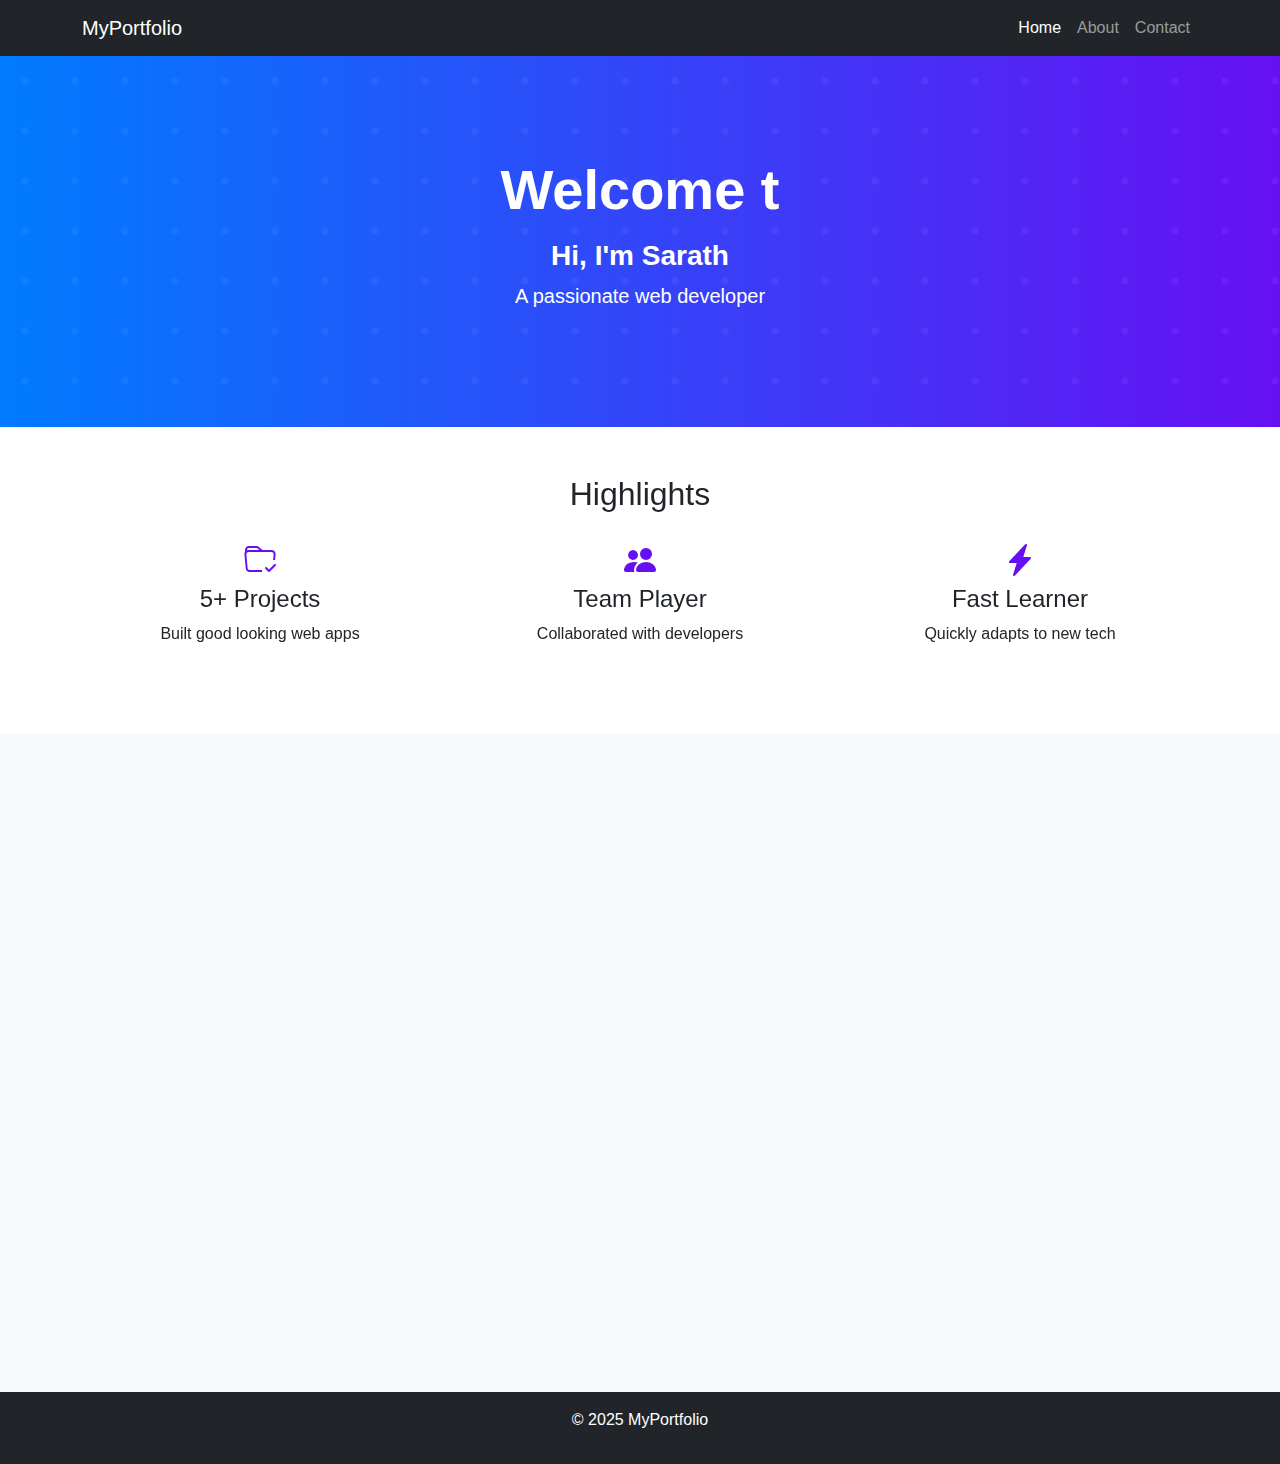
<file: index.html>
<!DOCTYPE html>
<html lang="en">
<head>
  <meta charset="UTF-8" />
  <meta name="viewport" content="width=device-width, initial-scale=1.0" />
  <title>My Portfolio</title>
  <link href="https://cdn.jsdelivr.net/npm/bootstrap@5.3.0/dist/css/bootstrap.min.css" rel="stylesheet">
  <link href="https://cdn.jsdelivr.net/npm/bootstrap-icons@1.10.5/font/bootstrap-icons.css" rel="stylesheet">
  <link href="https://unpkg.com/aos@2.3.4/dist/aos.css" rel="stylesheet">
  <link rel="stylesheet" href="scss/style.css" />
  <style>
    /* Ensure full height layout with sticky footer */
    html, body {
      height: 100%;
      margin: 0;
      display: flex;
      flex-direction: column;
    }

    body > main {
      flex: 1;
    }

    body {
      font-family: Arial, sans-serif;
    }

    .hero {
      background: linear-gradient(to right, #007bff, #6610f2);
      color: white;
      padding: 100px 0;
      position: relative;
      overflow: hidden;
    }

    .hero::after {
      content: "";
      position: absolute;
      top: -50px;
      left: -50px;
      width: 200%;
      height: 200%;
      background: radial-gradient(circle, rgba(255,255,255,0.05) 10%, transparent 10.01%);
      background-size: 50px 50px;
      z-index: 0;
    }

    .hero .container {
      position: relative;
      z-index: 1;
    }

    .highlights i {
      font-size: 2rem;
      color: #6610f2;
    }

    .highlight-box:hover {
      transform: scale(1.05);
      transition: transform 0.3s ease-in-out;
    }

    .card {
      transition: transform 0.3s ease, box-shadow 0.3s ease;
    }

    .card:hover {
      transform: translateY(-5px);
      box-shadow: 0 8px 20px rgba(0, 0, 0, 0.1);
    }
  </style>
</head>
<body>
  <nav class="navbar navbar-expand-lg navbar-dark bg-dark">
    <div class="container">
      <a class="navbar-brand" href="index.html">MyPortfolio</a>
      <button class="navbar-toggler" type="button" data-bs-toggle="collapse" data-bs-target="#navbarNav">
        <span class="navbar-toggler-icon"></span>
      </button>
      <div class="collapse navbar-collapse" id="navbarNav">
        <ul class="navbar-nav ms-auto">
          <li class="nav-item"><a class="nav-link active" href="index.html">Home</a></li>
          <li class="nav-item"><a class="nav-link" href="about.html">About</a></li>
          <li class="nav-item"><a class="nav-link" href="contact.html">Contact</a></li>
        </ul>
      </div>
    </div>
  </nav>

  <main>
    <header class="hero text-center">
      <div class="container">
        <h1 id="typed-text" class="display-4 fw-bold mb-3"></h1>
        <h3 class="fw-semibold">Hi, I'm Sarath</h3>
        <p class="lead">A passionate web developer</p>
      </div>
    </header>

    <section class="highlights py-5">
      <div class="container">
        <h2 class="text-center mb-4" data-aos="fade-down">Highlights</h2>
        <div class="row text-center">
          <div class="col-md-4 highlight-box mb-4" data-aos="zoom-in">
            <i class="bi bi-folder-check mb-2"></i>
            <h4>5+ Projects</h4>
            <p>Built good looking web apps</p>
          </div>
          <div class="col-md-4 highlight-box mb-4" data-aos="zoom-in" data-aos-delay="100">
            <i class="bi bi-people-fill mb-2"></i>
            <h4>Team Player</h4>
            <p>Collaborated with developers</p>
          </div>
          <div class="col-md-4 highlight-box mb-4" data-aos="zoom-in" data-aos-delay="200">
            <i class="bi bi-lightning-charge-fill mb-2"></i>
            <h4>Fast Learner</h4>
            <p>Quickly adapts to new tech</p>
          </div>
        </div>
      </div>
    </section>

    <section class="cards py-5 bg-light">
      <div class="container">
        <h2 class="text-center mb-4" data-aos="fade-up">Projects</h2>
        <div class="row">
          <div class="col-md-4 mb-4" data-aos="fade-up">
            <div class="card h-100 shadow">
              <img src="images/todo.jpg" class="card-img-top" alt="Todo App">
              <div class="card-body">
                <h5 class="card-title" style="text-align: center;">Todo App</h5>
                <p class="card-text">A simple task manager to add, edit, delete and mark tasks as completed for daily productivity.</p>
              </div>
            </div>
          </div>
          <div class="col-md-4 mb-4" data-aos="fade-up" data-aos-delay="100">
            <div class="card h-100 shadow">
              <img src="images/waterbill.png" class="card-img-top" alt="Water Billing">
              <div class="card-body">
                <h5 class="card-title" style="text-align: center;" >Water Billing</h5>
                <p class="card-text">Calculates water consumption, generates bills, and provides usage history tracking.</p>
              </div>
            </div>
          </div>
          <div class="col-md-4 mb-4" data-aos="fade-up" data-aos-delay="200">
            <div class="card h-100 shadow">
              <img src="images/medicalshop.png" class="card-img-top" alt="Medical Shop">
              <div class="card-body">
                <h5 class="card-title" style="text-align: center;">Medical Shop Management</h5>
                <p class="card-text">Manages medicines, inventory, sales, and processes customer orders efficiently.</p>
              </div>
            </div>
          </div>
        </div>
      </div>
    </section>
  </main>

  <footer class="bg-dark text-white text-center py-3">
    <p>&copy; 2025 MyPortfolio</p>
  </footer>

  <script>
    const text = "Welcome to My Portfolio!";
    let i = 0;
    function typeEffect() {
      if (i < text.length) {
        document.getElementById("typed-text").innerHTML += text.charAt(i);
        i++;
        setTimeout(typeEffect, 80);
      }
    }
    window.onload = () => {
      typeEffect();
      AOS.init();
    };
  </script>
  <script src="https://cdn.jsdelivr.net/npm/bootstrap@5.3.0/dist/js/bootstrap.bundle.min.js"></script>
  <script src="https://unpkg.com/aos@2.3.4/dist/aos.js"></script>
</body>
</html>
</file>
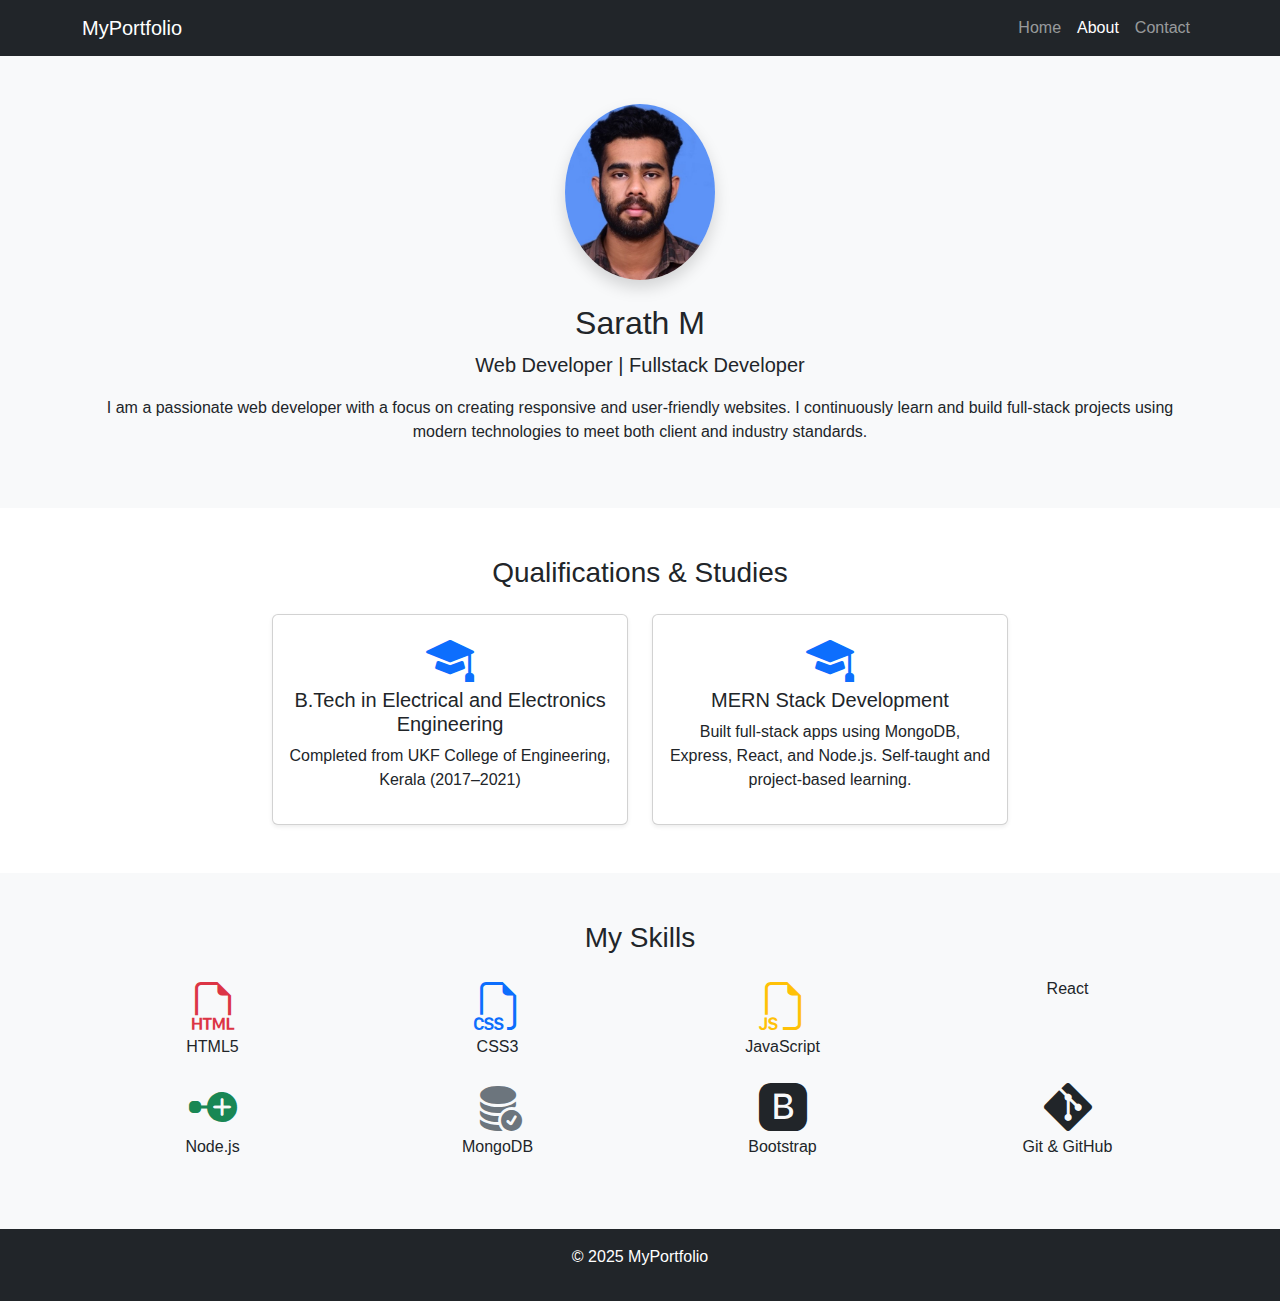
<file: about.html>
<!DOCTYPE html>
<html lang="en">
<head>
  <meta charset="UTF-8" />
  <meta name="viewport" content="width=device-width, initial-scale=1.0"/>
  <title>About - My Portfolio</title>
  <link href="https://cdn.jsdelivr.net/npm/bootstrap@5.3.0/dist/css/bootstrap.min.css" rel="stylesheet"/>
  <link rel="stylesheet" href="https://cdn.jsdelivr.net/npm/bootstrap-icons@1.10.5/font/bootstrap-icons.css"/>
  <link rel="stylesheet" href="scss/style.css" />
  <style>
    .card:hover {
      transform: scale(1.03);
      transition: transform 0.3s ease;
    }
  </style>
</head>
<body class="d-flex flex-column min-vh-100">

  <!-- Navbar -->
  <nav class="navbar navbar-expand-lg navbar-dark bg-dark">
    <div class="container">
      <a class="navbar-brand" href="index.html">MyPortfolio</a>
      <button class="navbar-toggler" type="button" data-bs-toggle="collapse" data-bs-target="#navbarNav">
        <span class="navbar-toggler-icon"></span>
      </button>
      <div class="collapse navbar-collapse" id="navbarNav">
        <ul class="navbar-nav ms-auto">
          <li class="nav-item"><a class="nav-link" href="index.html">Home</a></li>
          <li class="nav-item"><a class="nav-link active" href="about.html">About</a></li>
          <li class="nav-item"><a class="nav-link" href="contact.html">Contact</a></li>
        </ul>
      </div>
    </div>
  </nav>

  <!-- About Section -->
  <main class="flex-grow-1">
    <section class="about py-5 bg-light">
      <div class="container text-center">
        <img src="images/sarath.jpg" class="rounded-circle mb-4 shadow" width="150" alt="Profile" />
        <h2>Sarath M</h2>
        <p class="lead">Web Developer | Fullstack Developer</p>
        <p>
          I am a passionate web developer with a focus on creating responsive and user-friendly websites.
          I continuously learn and build full-stack projects using modern technologies to meet both client and industry standards.
        </p>
      </div>
    </section>

    <!-- Qualifications Section -->
    <section class="py-5">
      <div class="container">
        <h3 class="text-center mb-4">Qualifications & Studies</h3>
        <div class="row justify-content-center">
          <div class="col-md-4 d-flex">
            <div class="card shadow-sm mb-3 h-100 w-100">
              <div class="card-body text-center">
                <i class="bi bi-mortarboard-fill display-5 text-primary mb-3"></i>
                <h5 class="card-title">B.Tech in Electrical and Electronics Engineering</h5>
                <p class="card-text">Completed from UKF College of Engineering, Kerala (2017–2021)</p>
              </div>
            </div>
          </div>
          <div class="col-md-4 d-flex">
            <div class="card shadow-sm mb-3 h-100 w-100">
              <div class="card-body text-center">
                <i class="bi bi-mortarboard-fill display-5 text-primary mb-3"></i>
                <h5 class="card-title">MERN Stack Development</h5>
                <p class="card-text">Built full-stack apps using MongoDB, Express, React, and Node.js. Self-taught and project-based learning.</p>
              </div>
            </div>
          </div>
        </div>
      </div>
    </section>

    <!-- Skills Section -->
    <section class="skills py-5 bg-light">
      <div class="container">
        <h3 class="text-center mb-4">My Skills</h3>
        <div class="row text-center">
          <div class="col-md-3 mb-3">
            <i class="bi bi-filetype-html display-5 text-danger mb-2"></i>
            <h6>HTML5</h6>
          </div>
          <div class="col-md-3 mb-3">
            <i class="bi bi-filetype-css display-5 text-primary mb-2"></i>
            <h6>CSS3</h6>
          </div>
          <div class="col-md-3 mb-3">
            <i class="bi bi-filetype-js display-5 text-warning mb-2"></i>
            <h6>JavaScript</h6>
          </div>
          <div class="col-md-3 mb-3">
            <i class="bi bi-react display-5 text-info mb-2"></i>
            <h6>React</h6>
          </div>
          <div class="col-md-3 mb-3">
            <i class="bi bi-node-plus-fill display-5 text-success mb-2"></i>
            <h6>Node.js</h6>
          </div>
          <div class="col-md-3 mb-3">
            <i class="bi bi-database-fill-check display-5 text-secondary mb-2"></i>
            <h6>MongoDB</h6>
          </div>
          <div class="col-md-3 mb-3">
            <i class="bi bi-bootstrap-fill display-5 text-purple mb-2"></i>
            <h6>Bootstrap</h6>
          </div>
          <div class="col-md-3 mb-3">
            <i class="bi bi-git display-5 text-dark mb-2"></i>
            <h6>Git & GitHub</h6>
          </div>
        </div>
      </div>
    </section>
  </main>

  <!-- Footer -->
  <footer class="bg-dark text-white text-center py-3 mt-auto">
    <p>&copy; 2025 MyPortfolio</p>
  </footer>

  <!-- Bootstrap JS -->
  <script src="https://cdn.jsdelivr.net/npm/bootstrap@5.3.0/dist/js/bootstrap.bundle.min.js"></script>
</body>
</html>
</file>
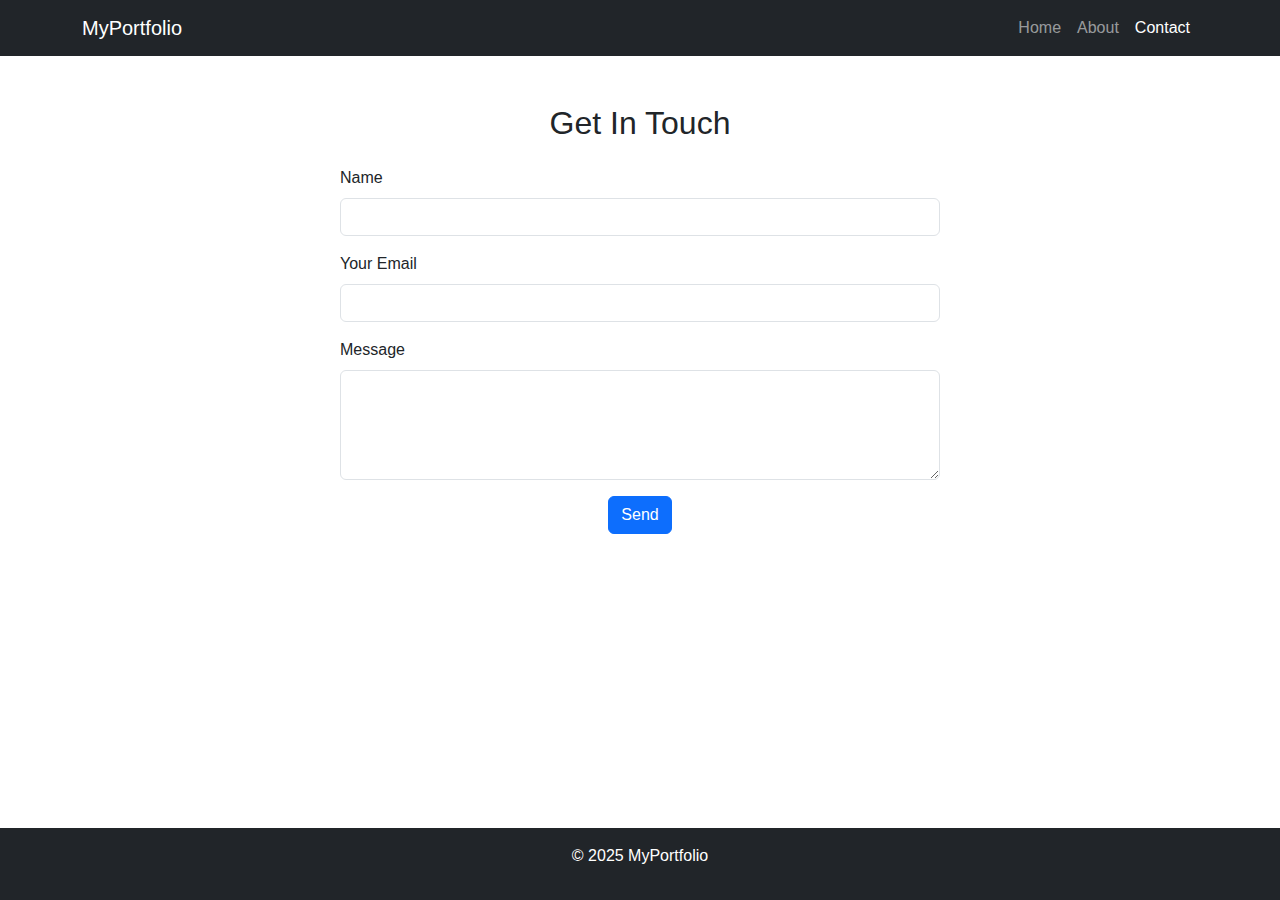
<file: contact.html>
<!DOCTYPE html>
<html lang="en">
<head>
  <meta charset="UTF-8">
  <meta name="viewport" content="width=device-width, initial-scale=1.0">
  <title>Contact - My Portfolio</title>
  <link href="https://cdn.jsdelivr.net/npm/bootstrap@5.3.0/dist/css/bootstrap.min.css" rel="stylesheet">
  <link rel="stylesheet" href="scss/style.css">
</head>
<body class="d-flex flex-column min-vh-100">

  <!-- Navbar -->
  <nav class="navbar navbar-expand-lg navbar-dark bg-dark">
    <div class="container">
      <a class="navbar-brand" href="index.html">MyPortfolio</a>
      <button class="navbar-toggler" type="button" data-bs-toggle="collapse" data-bs-target="#navbarNav">
        <span class="navbar-toggler-icon"></span>
      </button>
      <div class="collapse navbar-collapse" id="navbarNav">
        <ul class="navbar-nav ms-auto">
          <li class="nav-item"><a class="nav-link" href="index.html">Home</a></li>
          <li class="nav-item"><a class="nav-link" href="about.html">About</a></li>
          <li class="nav-item"><a class="nav-link active" href="contact.html">Contact</a></li>
        </ul>
      </div>
    </div>
  </nav>

  <!-- Main Content -->
  <main class="flex-grow-1">
    <section class="contact py-5">
      <div class="container">
        <h2 class="text-center mb-4">Get In Touch</h2>
         <form class="mx-auto" style="max-width: 600px" onsubmit="sendEmail(event)">
  <div class="mb-3">
    <label for="name" class="form-label">Name</label>
    <input type="text" class="form-control" id="name" required>
  </div>
  <div class="mb-3">
    <label for="email" class="form-label">Your Email</label>
    <input type="email" class="form-control" id="email" required>
  </div>
  <div class="mb-3">
    <label for="message" class="form-label">Message</label>
    <textarea class="form-control" id="message" rows="4" required></textarea>
  </div>
  <div class="text-center">
    <button type="submit" class="btn btn-primary">Send</button>
  </div>
</form>

      </div>
    </section>
  </main>

  <!-- Footer -->
  <footer class="bg-dark text-white text-center py-3">
    <p>&copy; 2025 MyPortfolio</p>
  </footer>

  <!-- Bootstrap JS -->
  <script src="https://cdn.jsdelivr.net/npm/bootstrap@5.3.0/dist/js/bootstrap.bundle.min.js"></script>

  <!-- JavaScript to Handle Email -->
  <script>
    function sendEmail(event) {
      event.preventDefault(); // Prevent actual form submission

      const name = document.getElementById("name").value.trim();
      const email = document.getElementById("email").value.trim();
      const message = document.getElementById("message").value.trim();

      const mailTo = "sarathmhp@example.com"; // <-- Replace with your email
      const subject = encodeURIComponent("website development enquiry from " + name);
      const body = encodeURIComponent(message);

      // Open default mail app with values
      window.location.href = `mailto:${mailTo}?subject=${subject}&body=${body}`;
    }
  </script>
</body>
</html>
</file>
<file: scss/style.css>
body {
  font-family: Arial, sans-serif;
}

.hero {
  background: -webkit-gradient(linear, left top, right top, from(#007bff), to(#6610f2));
  background: linear-gradient(to right, #007bff, #6610f2);
}

.card {
  -webkit-transition: -webkit-transform 0.3s ease;
  transition: -webkit-transform 0.3s ease;
  transition: transform 0.3s ease;
  transition: transform 0.3s ease, -webkit-transform 0.3s ease;
}

.card:hover {
  -webkit-transform: scale(1.05);
          transform: scale(1.05);
}
/*# sourceMappingURL=style.css.map */
</file>
